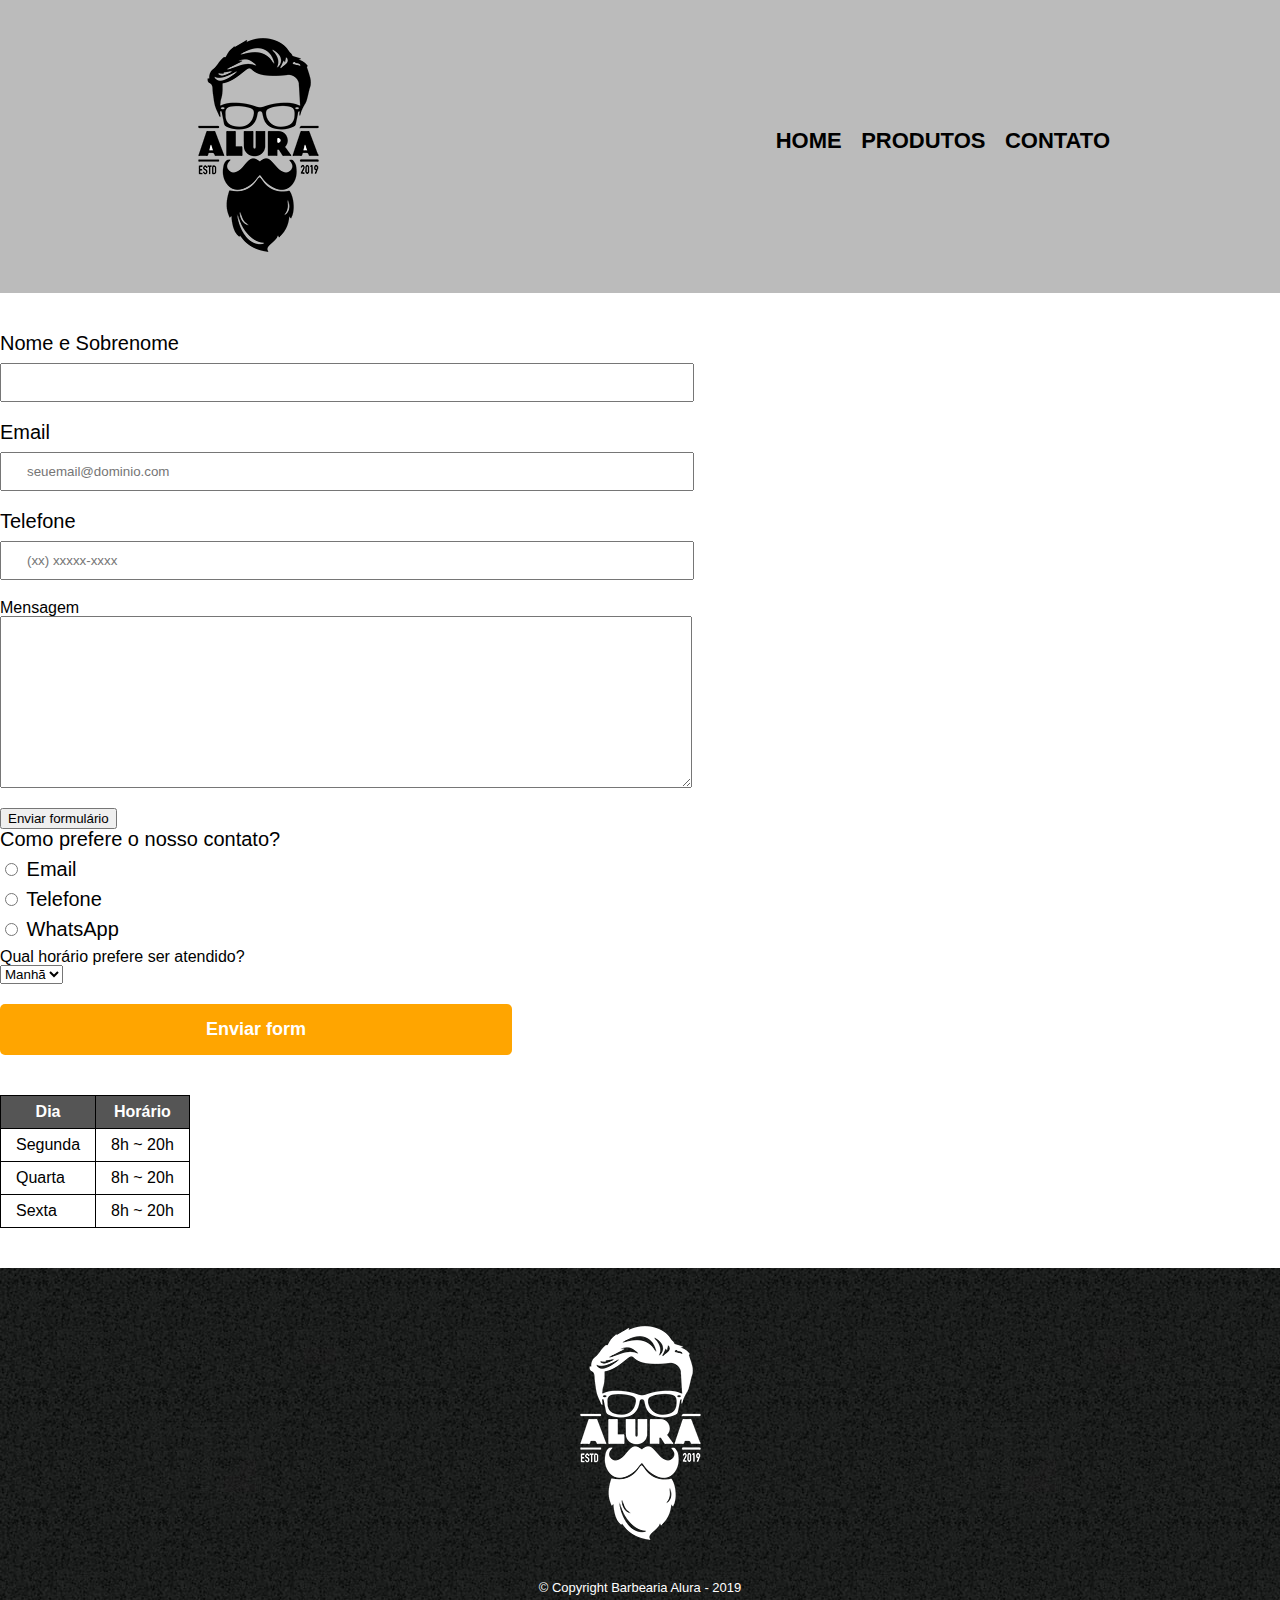
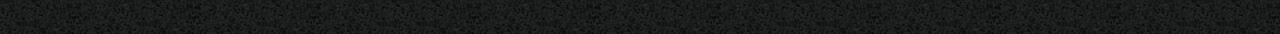
<file: contatos.html>
<!DOCTYPE html>
<html>
	<head>
		<meta charset="UTF-8">
		<title>Produtos - Barbearia Alura</title>

		<link rel="stylesheet" href="reset.css">
		<link rel="stylesheet" href="style.css">
	</head>
	<body>
		<header>
			<div class="caixa">
				<h1><img src="logo.png" alt="LOgo da barbearia"></h1>

				<nav>
					<ul>
						<li><a href="index.html">Home</a></li>
						<li><a href="produtos.html">Produtos</a></li>
						<li><a href="contato.html">Contato</a></li>
					</ul>
				</nav>
			</div>
		</header>

	  <main>
  <form>
    <label for="nomesobrenome">Nome e Sobrenome</label>
    <input type="text" id="nomesobrenome" class="input-padrao">
    <label for="email">Email</label>
    <input type="email" id="email" class="input-padrao" required placeholder="seuemail@dominio.com">
    <label for="telefone">Telefone</label>
    <input type="tel" id="telefone" class="input-padrao" required placeholder="(xx) xxxxx-xxxx"

    <label for="mensagem">Mensagem</label>
    <textarea cols="70" rows="10" id="mensagem" class="input-padrao"></textarea>
    <input type="submit" Value="Enviar formulário">
	  <fieldset>
    <legend>Como prefere o nosso contato?</legend>
    <label for="radio-email">
        <input type="radio" name="contato" value="email" id="radio-email">
        Email
    </label>
    <label for="radio-telefone">
        <input type="radio" name="contato" value="telefone" id="radio-telefone"> 
        Telefone
    </label>
    <label for="radio-whatsapp">
        <input type="radio" name="contato" value="whatsapp" id="radio-whatsapp">
        WhatsApp
    </label>
</fieldset>
	  <fieldset>
    <p>Qual horário prefere ser atendido?</p>
    <select>
        <option>Manhã</option>
        <option>Tarde</option>
        <option>Noite</option>
    </select>
</fieldset>
	  <label class="checkbox">
    <input type="submit" Value="Enviar form" class="enviar">
	  </label>
    </form>
	<table>
    <thead>
        <tr>
            <th>Dia</th>
            <th>Horário</th>
        </tr>
    </thead>
    <tbody>
        <tr>
            <td>Segunda</td>
            <td>8h ~ 20h</td>
        </tr>
        <tr>
            <td>Quarta</td>
            <td>8h ~ 20h</td>
        </tr>
        <tr>
            <td>Sexta</td>
            <td>8h ~ 20h</td>
        </tr>
    </tbody>
</table>
</main>
	<footer>
			<img src="logo-branco.png">
			<p class="copyright">&copy; Copyright Barbearia Alura - 2019</p>
		</footer>
	</body>
</html>
</file>
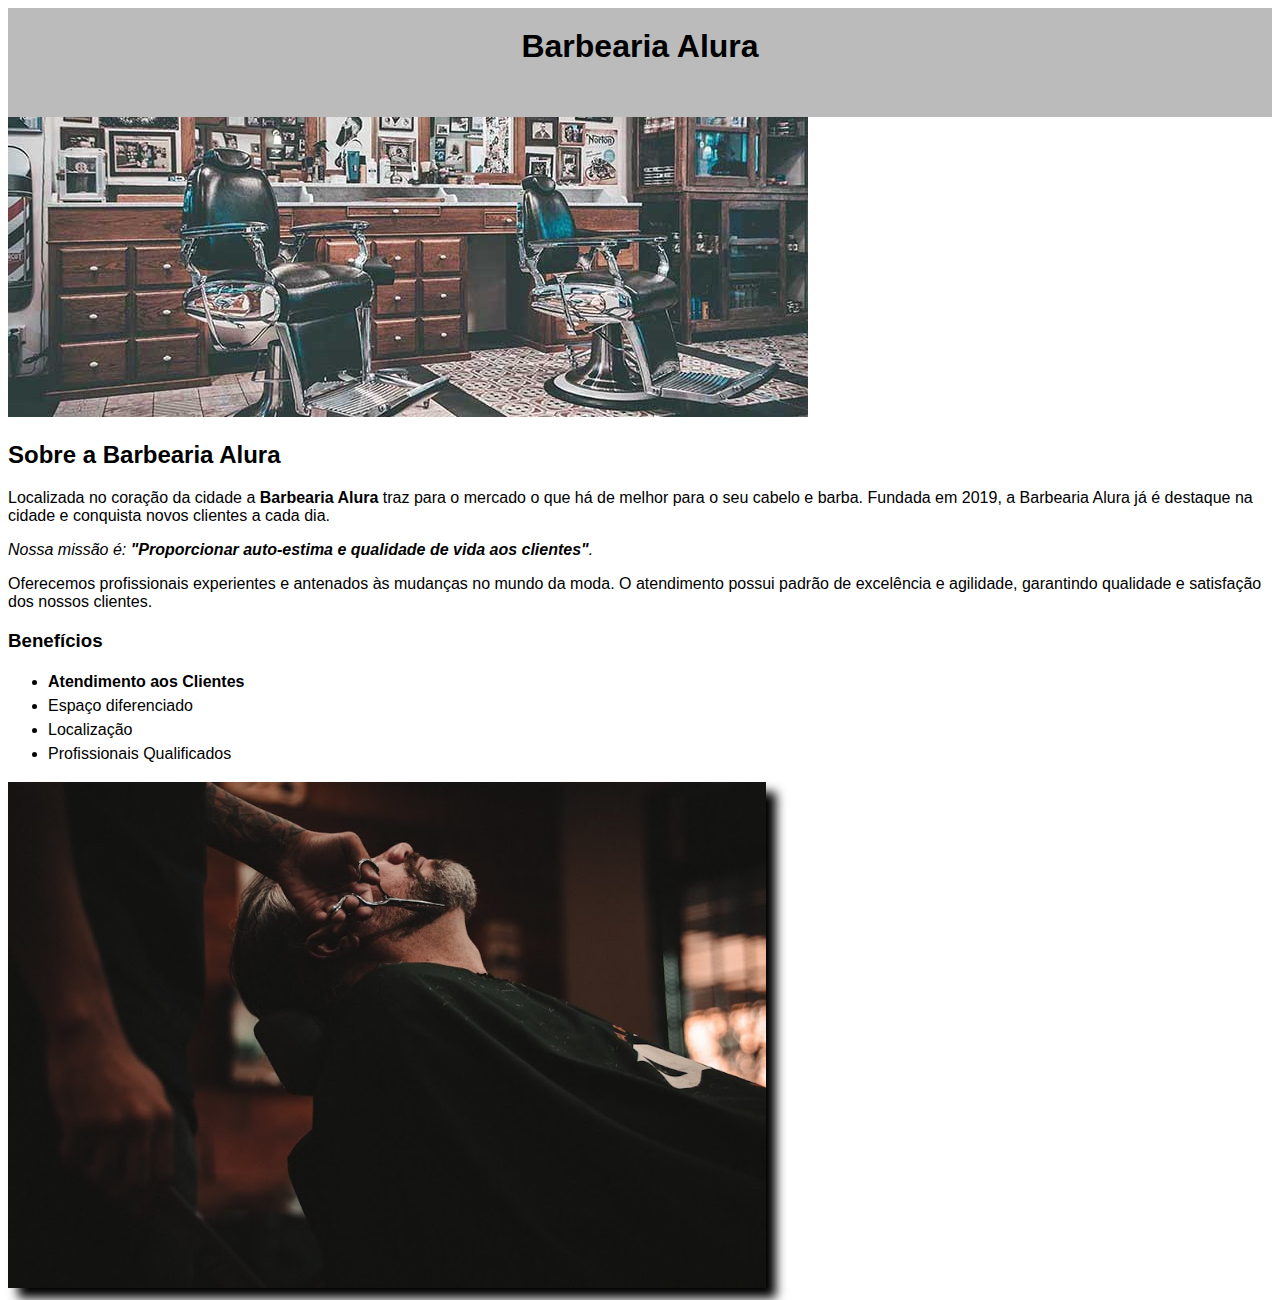
<file: home.html>
<!DOCTYPE html>
<html lang="pt-br">
	<head>
		<meta charset="UTF-8">
		<title>Barbearia Alura</title>
		<link rel="stylesheet" href="style.css">
	</head>
	<body>
		<header>
			<h1 class="titulo-principal">Barbearia Alura</h1>
		</header>
		<img id="banner" src="banner.jpg">
		<div class="principal">
			<h2 class="titulo-secundario">Sobre a Barbearia Alura</h2>
	 
			<p>Localizada no coração da cidade a <strong>Barbearia Alura</strong> traz para o mercado o que há de melhor para o seu cabelo e barba. Fundada em 2019, a Barbearia Alura já é destaque na cidade e conquista novos clientes a cada dia.</p>

			<p id="missao"><em>Nossa missão é: <strong>"Proporcionar auto-estima e qualidade de vida aos clientes"</strong>.</em></p>

			<p>Oferecemos profissionais experientes e antenados às mudanças no mundo da moda. O atendimento possui padrão de excelência e agilidade, garantindo qualidade e satisfação dos nossos clientes.</p>
		</div>
		<div class="beneficios">
			<h3 class="titulo-secundario">Benefícios</h3>
			<ul>
				<li class="itens">Atendimento aos Clientes</li>
				<li class="itens">Espaço diferenciado</li>
				<li class="itens">Localização</li>
				<li class="itens">Profissionais Qualificados</li>
			</ul>
			<img src="beneficios.jpg" class="imagem-beneficios">
	</div>
</body>
</html>
</file>
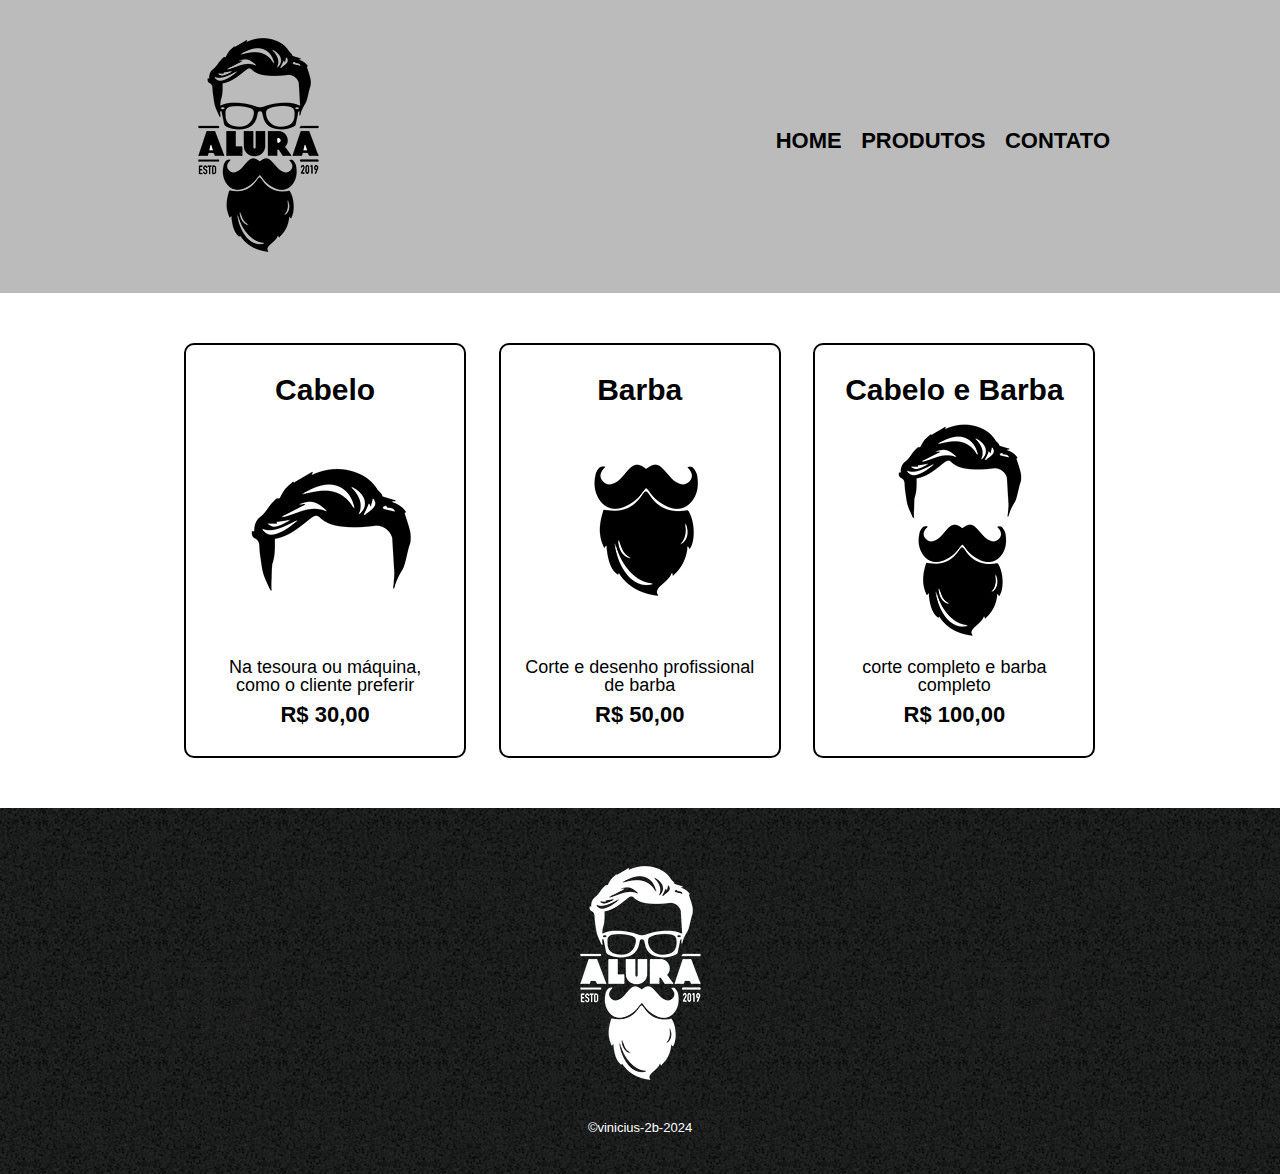
<file: produtos.html>
<!DOCTYPE html>
<html>
	<head>
		<meta charset="UTF-8">
		<title>Produtos - Barbearia Alura</title>

		<link rel="stylesheet" href="reset.css">
		<link rel="stylesheet" href="style.css">
	</head>
	<body>
		<header>
			<div class="caixa">
				<h1><img src="logo.png"></h1>

				<nav>
					<ul>
						<li><a href="index.html">Home</a></li>
						<li><a href="produtos.html">Produtos</a></li>
						<li><a href="contato.html">Contato</a></li>
					</ul>
				</nav>
			</div>
		</header>

		<main>
			<ul class="produtos">
				<li>
					<h2>Cabelo</h2>
					<img src="cabelo.jpg">
					<p class="produto-descricao">Na tesoura ou máquina, como o cliente preferir</p>
					<p class="produto-preco">R$ 30,00</p>
				</li>
				<li>
					<h2>Barba</h2>
					<img src="barba.jpg">
					<p class="produto-descricao">Corte e desenho profissional de barba</p>
					<p class="produto-preco">R$ 50,00</p>
				</li>
				<li>
					<h2>Cabelo e Barba</h2>
					<img src="cabelo+barba.jpg">
					<p class="produto-descricao">corte completo e barba completo</p>
					<p class="produto-preco">R$ 100,00</p>
				</li>
			</ul>
		</main>
		<footer>
	<img src="logo-branco.png">
			<p class="copyright">&copy;vinicius-2b-2024</p>
		</footer>
	</body>
</html>
</file>
<file: style.css>
body {
	font-family: "Montserrat", sans-serif;
 	font-optical-sizing: auto;
  	font-weight: 400;
  	font-style: normal;
}

header {
	background: #BBBBBB;
	padding: 20px 0;
}

.caixa {
	position: relative;
	width: 940px;
	margin: 0 auto;
}

nav {
	position: absolute;
	top: 110px;
	right: 0;
}

nav li {
	display: inline;
	margin: 0 0 0 15px;
}

nav a {
	text-transform: uppercase;
	color: #000000;
	font-weight: bold;
	font-size: 22px;
	text-decoration: none;
}

nav a:hover {
	color: #C78C19;
	text-decoration: underline;
}

.produtos {
	width: 940px;
	margin: 0 auto;
	padding: 50px 0;
}

.produtos li {
	display: inline-block;
	text-align: center;
	width: 30%;
	vertical-align: top;
	margin: 0 1.5%;
	padding: 30px 20px;
	box-sizing: border-box;
	border: 2px solid #000000;
	border-radius: 10px;
}

.produtos li:hover {
	border-color: #C78C19;
}

.produtos li:active {
	border-color: #088C19;	
}

.produtos li:hover h2 {
	font-size: 34px;
}

.produtos h2 {
	font-size: 30px;
	font-weight: bold;
}

.produto-descricao {
	font-size: 18px;
}

.produto-preco {
	font-size: 22px;
	font-weight: bold;
	margin-top: 10px;
}

footer {
	text-align: center;
	background: url("bg.jpg");
	padding: 40px 0;
}

.copyright {
	color: #FFFFFF;
	font-size: 13px;
	margin: 20px 0 0;
}

main {
	
}

form {
	margin: 40px 0;
}

form label, form legend {
	display:block;
	font-size: 20px;
	margin: 0 0 10px;
}

.input-padrao {
	display: block;
	margin: 0 0 20px;
	padding: 10px 25px;
	width: 50%;
}

.checkbox {
	margin: 20px 0;
}

.enviar {
	width:40%;
	padding: 15px 0;
	background: orange;
	color: white;
	font-weight: bold;
	font-size: 18px;
	border: none;
	border-radius: 5px;
	transition: 1s all;
	cursor: pointer;
}

.enviar:hover {
	background: darkorange;
	transform: scale(1.2);
}

table {
	margin: 20px 0 40px;
}

thead {
	background: #555555;
	color: white;
	font-weight: bold;
}

td, th {
	border: 1px solid #000000;
	padding: 8px 15px;
}

.banner {
	width:100%;
}

.titulo-principal {
	text-align: center;
	font-size: 2em;
	margin: 0 0 1em;
	clear: left;
}

.principal p {
	margin: 0 0 1em;
}

.principal strong {
	font-weight: bold;
}

.principal em {
	font-style: italic;
}

.utensilios {
	width: 120px;
	float: left;
	margin: 0 20px 20px 0;
}

.imagem-beneficios {
	width: 60%;
	opaity:1:
	transition:400ms;
	box-shadow:10px 10px 10px 0 #000000;
}
.imagem-beneficios:hover{
opacity:0.3;
}

.conteudo-beneficios {
	width: 640px;
	margin: 0 auto;
}

.lista-beneficios {
	width: 40%;
	display: inline-block;
	vertical-align: top;
}

.itens {
	line-height: 1.5;
}

.itens:first-child {
	font-weight: bold;
}
.itens:before{
content:"★;

	

.beneficios {
	padding: 3em 0;
	background: #888888;
}

.mapa {
    padding: 3em 0;
    background: linear-gradient(#FEFEFE, #888888);
}

.mapa p {
    margin: 0 0 2em;
    text-align: center;
}

.video {
    width: 560px;
    margin: 2em auto;
}
<meta name="viewport" content="width=device-width">
</file>
